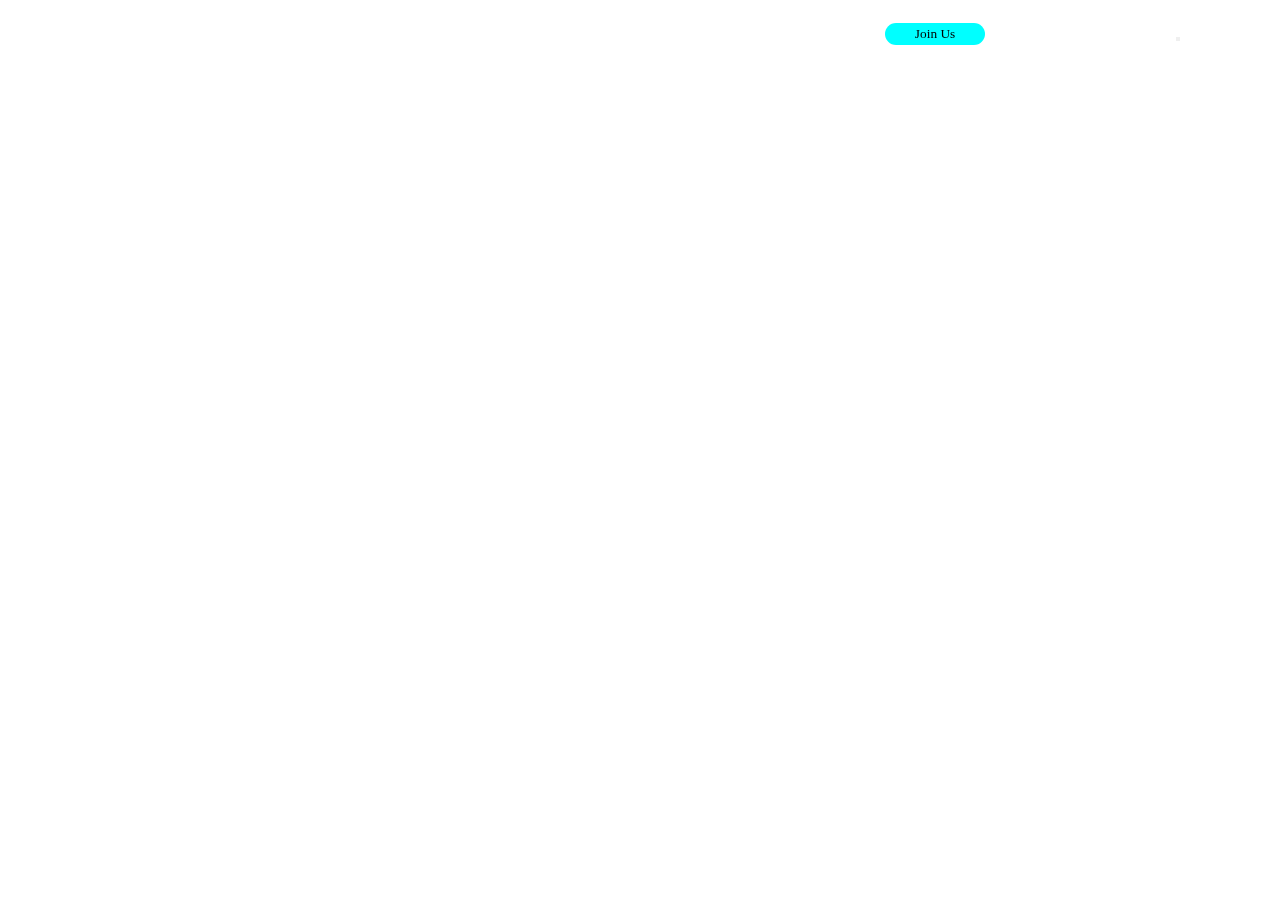
<file: Navbar/index.html>
<!DOCTYPE html>
<html lang="en">
  <head>
    <meta charset="UTF-8" />
    <meta name="viewport" content="width=device-width, initial-scale=1.0" />
    <title>Login & Navbar</title>
    <link rel="stylesheet" href="style.css" />
  </head>
  <body>
    <header>
      <a href="#" class="logo">LOGIN & NAVBAR</a>
      <div class="nav">
        <div class="navitems">
          <a href="#">Home</a>
          <a href="#">Services</a>
          <a href="#">Contact</a>
          <a href="#">About</a>
        </div>
        <button class="btn">Join Us</button>
      </div>
      <div class="togglebtn">
        <button><i class="fa-solid fa-bars"></i></button>
      </div>
    </header>
  </body>
</html>
</file>
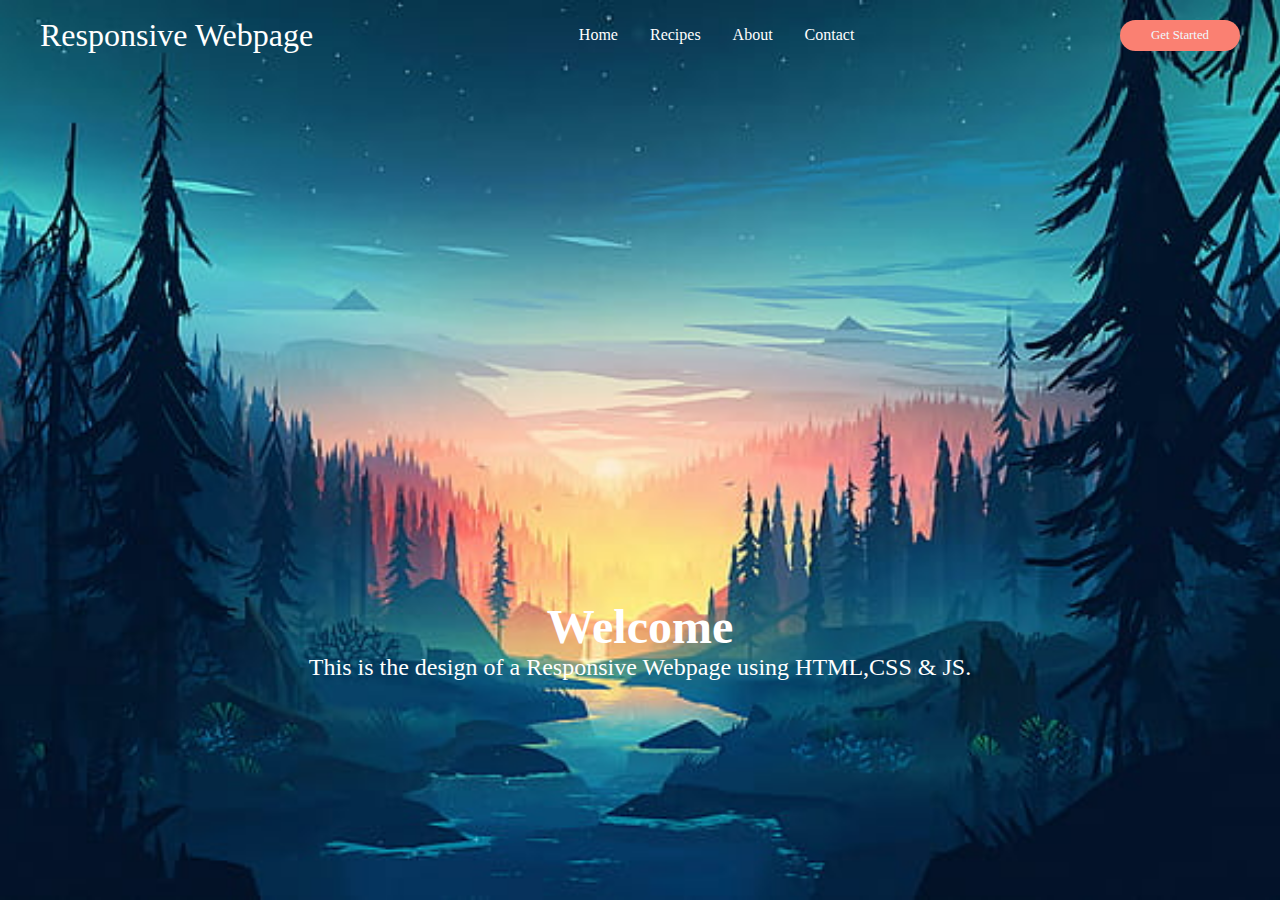
<file: Pro1/index.html>
<!DOCTYPE html>
<html lang="en">
  <head>
    <meta charset="UTF-8" />
    <meta name="viewport" content="width=device-width, initial-scale=1.0" />
    <title>Responsive Page</title>
    <link rel="stylesheet" href="style.css" />
    <link
      rel="stylesheet"
      href="https://cdnjs.cloudflare.com/ajax/libs/font-awesome/6.6.0/css/all.min.css"
      integrity="sha512-Kc323vGBEqzTmouAECnVceyQqyqdsSiqLQISBL29aUW4U/M7pSPA/gEUZQqv1cwx4OnYxTxve5UMg5GT6L4JJg=="
      crossorigin="anonymous"
      referrerpolicy="no-referrer"
    />
  </head>
  <body>
    <header>
      <div class="navbar">
        <div class="logo"><a href="#">Responsive Webpage</a></div>
        <ul class="links">
          <li><a href="home">Home</a></li>
          <li><a href="recipes">Recipes</a></li>
          <li><a href="about">About</a></li>
          <li><a href="contact">Contact</a></li>
        </ul>
        <a href="#" class="action_btn">Get Started</a>
        <div class="toggle_btn">
          <i class="fa-solid fa-bars" style="color: #ffffff"></i>
        </div>
      </div>

      <div class="dropdown">
        <li><a href="home">Home</a></li>
        <li><a href="recipes">Recipes</a></li>
        <li><a href="about">About</a></li>
        <li><a href="contact">Contact</a></li>
        <li><a href="#" class="action_btn">Get Started</a></li>
      </div>
    </header>
    <main>
      <section>
        <h1>Welcome</h1>
        <p>This is the design of a Responsive Webpage using HTML,CSS & JS.</p>
      </section>
    </main>
    <script>
      const toggleBtn = document.querySelector(".toggle_btn");
      const togglebtnIcon = document.querySelector(".toggle_btn i");
      const dropDown = document.querySelector(".dropdown");

      toggleBtn.onclick = function () {
        dropDown.classList.toggle("open");
        const isOpen = dropDown.classList.contains("open");

        togglebtnIcon.classList = isOpen
          ? "fa-solid fa-xmark"
          : "fa-solid fa-bars";
      };
    </script>
  </body>
</html>
</file>
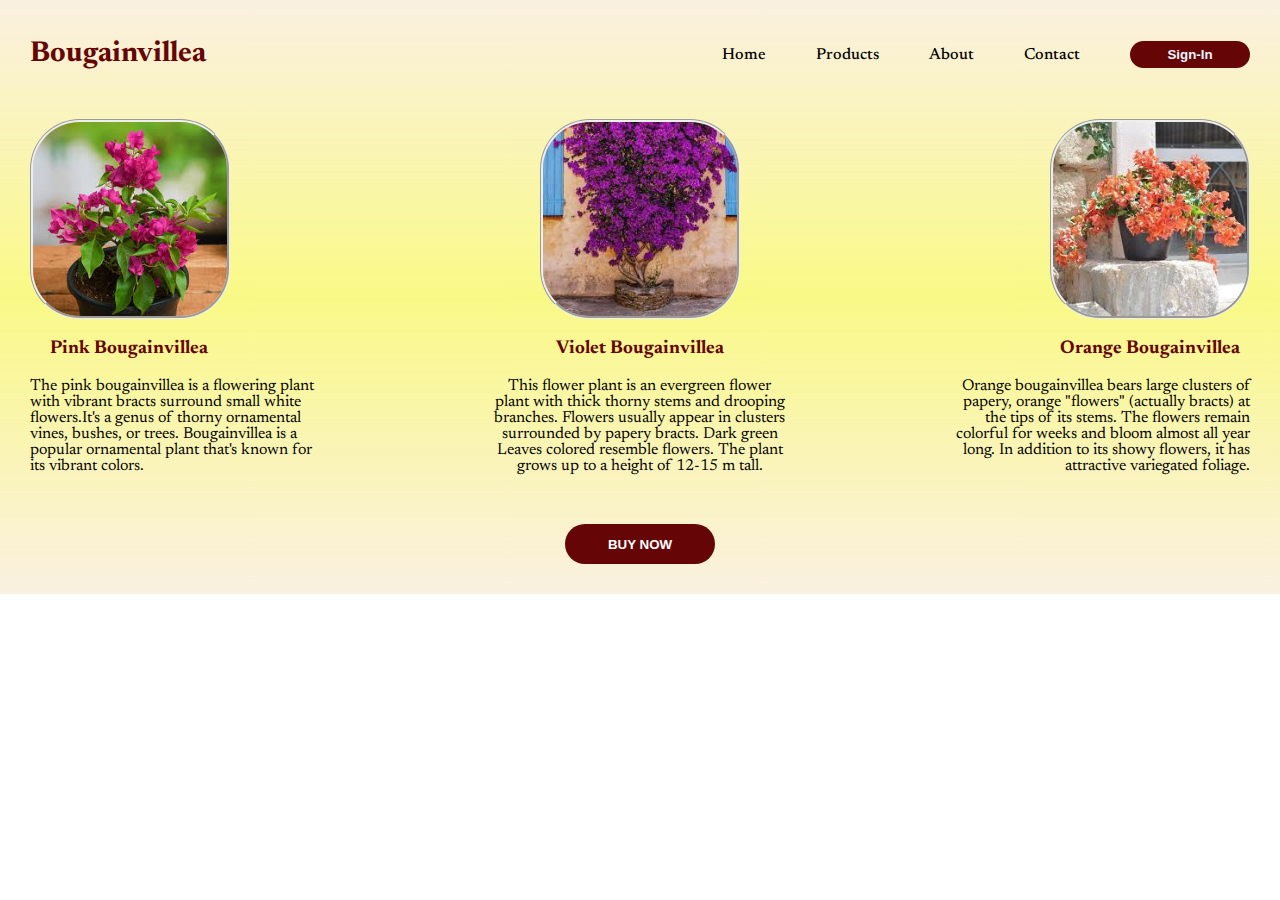
<file: Pro2/index.html>
<!DOCTYPE html>
<html lang="en">
  <head>
    <meta charset="UTF-8" />
    <meta name="viewport" content="width=device-width, initial-scale=1.0" />
    <title>Bougainvillea</title>
    <link rel="stylesheet" href="style.css" />
    <link rel="preconnect" href="https://fonts.googleapis.com" />
    <link rel="preconnect" href="https://fonts.gstatic.com" crossorigin />
    <link
      href="https://fonts.googleapis.com/css2?family=Newsreader:ital,opsz,wght@0,6..72,200..800;1,6..72,200..800&display=swap"
      rel="stylesheet"
    />
  </head>
  <body>
    <div class="main">
      <header>
        <nav>
          <h2 class="hed"><a href="#">Bougainvillea</a></h2>
          <ul>
            <li><a href="hero">Home</a></li>
            <li><a href="buy">Products</a></li>
            <li><a href="about">About</a></li>
            <li><a href="contact">Contact</a></li>
            <li>
              <a href="#"><button class="btn">Sign-In</button></a>
            </li>
          </ul>
        </nav>
      </header>
      <div class="container">
        <div class="f1">
          <img src="F1.jfif" alt="Flowers" height="200px" width="200px" />
          <h3>Pink Bougainvillea</h3>
          <p class="p1">
            The pink bougainvillea is a flowering plant with vibrant bracts
            surround small white flowers.It's a genus of thorny ornamental
            vines, bushes, or trees. Bougainvillea is a popular ornamental plant
            that's known for its vibrant colors.
          </p>
        </div>

        <div class="f2">
          <img src="F2.jfif" alt="Flowers" height="200px" width="200px" />
          <h3>Violet Bougainvillea</h3>
          <p class="p2">
            This flower plant is an evergreen flower plant with thick thorny
            stems and drooping branches. Flowers usually appear in clusters
            surrounded by papery bracts. Dark green Leaves colored resemble
            flowers. The plant grows up to a height of 12-15 m tall.
          </p>
        </div>

        <div class="f3">
          <img src="F3.jfif" alt="Flowers" height="200px" width="200px" />
          <h3>Orange Bougainvillea</h3>
          <p class="p3">
            Orange bougainvillea bears large clusters of papery, orange
            "flowers" (actually bracts) at the tips of its stems. The flowers
            remain colorful for weeks and bloom almost all year long. In
            addition to its showy flowers, it has attractive variegated foliage.
          </p>
        </div>
      </div>
      <footer>
        <button class="btnn">BUY NOW</button>
      </footer>
    </div>
  </body>
</html>
</file>
<file: Navbar/style.css>
* {
  padding: 0;
  margin: 0;
  box-sizing: border-box;
  font-family: "Times New Roman", Times, serif;
}
body {
  min-height: 100vh;
  background: url(https://png.pngtree.com/png-vector/20230404/ourmid/pngtree-a-dark-silhouette-forest-layered-parallax-ready-scenery-layer-animation-vector-png-image_51286458.jpg)
    no-repeat;
  background-position: center;
  background-size: cover;
  background-attachment: fixed;
}
header {
  position: fixed;
  top: 0;
  left: 0;
  width: 100%;
  padding: 20px 100px;
  background-color: transparent;
  display: flex;
  justify-content: space-between;
  align-items: center;
  z-index: 100;
}
.logo {
  font-size: 25px;
  color: white;
  text-decoration: none;
  font-weight: 800;
}
.nav {
  display: flex;
  align-items: center;
  justify-content: space-between;
}
.nav a {
  position: relative;
  font-size: 15px;
  color: white;
  font-weight: 400;
  text-decoration: none;
  margin-left: 40px;
  cursor: pointer;
}
.nav a::before {
  content: "";
  position: absolute;
  top: 100%;
  left: 0;
  width: 0;
  height: 2px;
  background: white;
  transition: 0.4s ease;
}
.nav a:hover::before {
  width: 100%;
}
.btn {
  width: 100px;
  border-radius: 20px;
  border: none;
  padding: 0.2rem;
  margin-left: 30px;
  background-color: aqua;
  transition: 0.3s ease;
  cursor: pointer;
}
.btn:hover {
  background-color: white;
  color: black;
}
</file>
<file: Pro1/style.css>
* {
  margin: 0;
  padding: 0;
  box-sizing: border-box;
}
body {
  height: 100vh;
  background: transparent;
  background-image: url(Bgimage.jpg);
  background-size: cover;
  background-position: center;
  background-repeat: no-repeat;
}
li {
  list-style: none;
}
a {
  text-decoration: none;
  color: rgb(255, 255, 255);
  font-size: 1rem;
}
a:hover {
  color: rgb(247, 116, 10);
}

header {
  position: relative;
  padding: 0 2rem;
}

.navbar {
  width: 100%;
  height: 70px;
  max-width: 1200px;
  margin: 0 auto;
  display: flex;
  align-items: center;
  justify-content: space-between;
}
.navbar .logo a {
  font-size: 2rem;
  font-weight: 500;
}
.navbar .links {
  display: flex;
  gap: 2rem;
}
.navbar .toggle_btn {
  font-size: 1.5rem;
  cursor: pointer;
  display: none;
}
.action_btn {
  width: 120px;
  color: aliceblue;
  font-size: 0.8rem;
  text-align: center;
  background-color: salmon;
  border-radius: 20px;
  padding: 0.5rem 1rem;
  transition: scale 0.2s ease;
}
.action_btn:hover {
  scale: 1.09;
  color: beige;
}
.action_btn:active {
  scale: 0.95;
}
.dropdown {
  display: none;
  position: absolute;
  right: 2rem;
  top: 70px;
  height: 0;
  width: 300px;
  background: rgba(80, 80, 80, 0.582);
  backdrop-filter: blur(10px);
  border-radius: 10px;
  overflow: hidden;
  transition: cubic-bezier(0.175, 0.885, 0.32, 1.275);
}
.dropdown.open {
  height: 200px;
  display: block;
}
.dropdown li {
  padding: 0.5rem;
  display: flex;
  align-items: center;
  justify-content: center;
}

.dropdown .action_btn {
  width: 100%;
  display: flex;
  justify-content: center;
}

section {
  height: calc(100vh - 60px);
  color: white;
  font-size: 1.5rem;
  display: flex;
  flex-direction: column;
  align-items: center;
  justify-content: center;
  text-align: center;

  padding-top: 300px;
}
@media (max-width: 950px) {
  .navbar .links,
  .navbar .action_btn {
    display: none;
  }
  .navbar .toggle_btn {
    display: block;
  }
}
@media (max-width: 600px) {
  .dropdown {
    left: 2rem;
    width: unset;
  }
}
</file>
<file: Pro2/style.css>
* {
  margin: 0;
  padding: 0;
  box-sizing: border-box;
}
body {
  background: linear-gradient(
    to top,
    rgba(248, 234, 213, 0.712),
    rgba(248, 248, 109, 0.829),
    rgba(248, 234, 213, 0.712)
  );
  background-size: cover;
  background-position: center;
  background-repeat: no-repeat;
  background-blend-mode: difference;
  font-family: "Newsreader", serif;
  padding: 30px;
}
main {
  max-width: 1400px;
  margin: 0 auto;
}
nav {
  margin-top: 10px;
  display: flex;
  align-items: center;
  justify-content: space-between;
}
a {
  text-decoration: none;
  color: black;
  cursor: pointer;
  align-items: center;
  align-content: center;
  justify-items: center;
}
.hed a {
  color: rgb(102, 5, 5);
  font-size: 1.8rem;
}
li {
  list-style: none;
  transform: 0.5s ease-in;
}
li a:hover {
  color: rgb(102, 5, 5);
}
ul {
  display: flex;
  gap: 50px;
  font-weight: 500;
  text-align: justify;
  align-items: center;
}
.btn {
  width: 120px;
  background: rgb(102, 5, 5);
  color: aliceblue;
  border: none;
  padding: 0.4rem 0.8rem;
  border-radius: 30px;
  font-weight: 700;
  display: flex;
  align-items: flex-end;
  justify-content: center;
  cursor: pointer;
  transition: cubic-bezier(0.175, 0.885, 0.32, 1.275);
}
.container {
  margin-top: 50px;
  margin-bottom: 30px;
  display: grid;
  grid-template-columns: 1fr 1fr 1fr;
}
.container img {
  margin-bottom: 20px;
  border-radius: 50px;
  background-blend-mode: color-burn;
  border-style: groove;
}
.f1,
.f2,
.f3 {
  display: flex;
  flex-direction: column;
  flex-wrap: wrap;
  justify-content: space-between;
}
.f1 {
  position: relative;
}
.p1 {
  text-align: left;
}
.f2 {
  align-items: center;
}
.f3 {
  align-items: flex-end;
}
.p3 {
  text-align: right;
}
p {
  width: 300px;
  margin-bottom: 20px;
  text-align: center;
  align-items: center;
  display: flex;
  flex-direction: column;
  justify-items: flex-start;
}
h3 {
  color: rgb(102, 5, 5);
  margin-bottom: 20px;
}
.f1 h3 {
  padding-left: 20px;
}
.f3 h3 {
  padding-right: 10px;
}
footer {
  text-align: center;
  position: relative;
}
.btnn {
  background-color: rgb(102, 5, 5);
  border: none;
  border-radius: 50px;
  width: 150px;
  height: 40px;
  color: white;
  font-weight: bold;
  cursor: pointer;
}
#vertical-line {
  width: 0.1px;
  height: 200px;
  background-color: black;
}
@media (max-width: 900px) {
  main {
    flex-direction: column;
    align-items: stretch;
  }
  .nav {
    flex-direction: column;
    align-items: stretch;
    margin-bottom: 10px;
  }
  ul {
    display: flexbox;
    flex-direction: column;
    width: 250px;
    background: rgba(240, 128, 128, 0.747);
    border-radius: 20px;
    padding: 0.5rem;
    gap: 10px;
  }

  .container {
    grid-template-columns: 1fr;
    display: block;
    justify-content: center;
    align-content: center;
    align-items: justify;
  }
  .f1,
  .f3 {
    align-items: center;
  }
}
</file>
